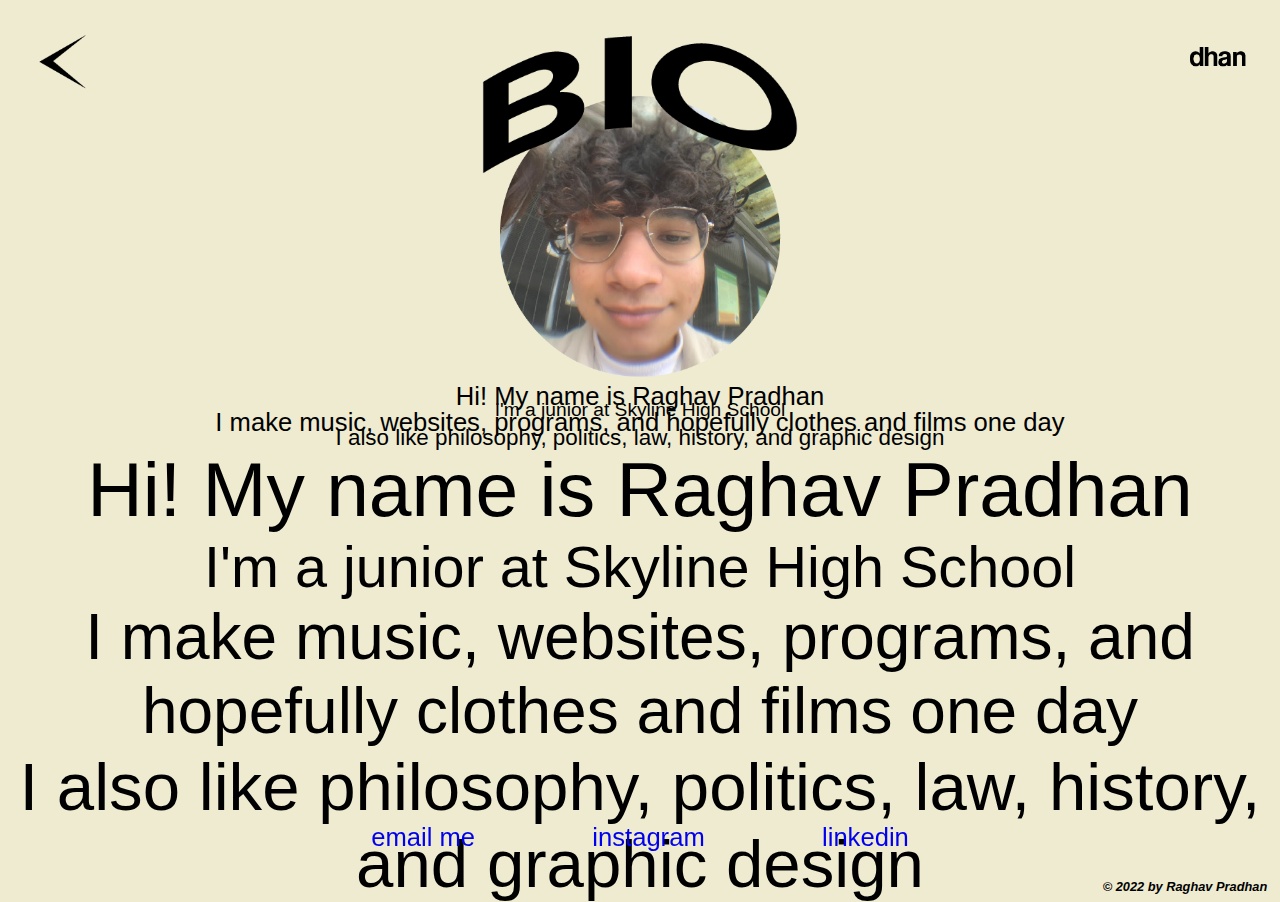
<file: bio.html>
<!DOCTYPE html>

<html lang="en">
    <head>
        <meta charset="UTF-8">
        <meta name="viewport" content="width=device-width, initial-scale=1.0">
        <link href="https://cdn.jsdelivr.net/npm/bootstrap@5.2.0/dist/css/bootstrap.min.css" rel="stylesheet" integrity="sha384-gH2yIJqKdNHPEq0n4Mqa/HGKIhSkIHeL5AyhkYV8i59U5AR6csBvApHHNl/vI1Bx" crossorigin="anonymous">
        <script src="https://cdn.jsdelivr.net/npm/bootstrap@5.2.0/dist/js/bootstrap.bundle.min.js" integrity="sha384-A3rJD856KowSb7dwlZdYEkO39Gagi7vIsF0jrRAoQmDKKtQBHUuLZ9AsSv4jD4Xa" crossorigin="anonymous"></script>
        <link href="styles.css" rel="stylesheet">
        <link href="queries.css" rel="stylesheet">
        <title>BIO</title>
    </head>
    <body class="beige">
        <div class="header">
            <a href="index.html" class="backbutton"><img src="images/backbutton-05.png" style="width: 100%"></a>
            <img src="images/dhanlogo-05.png" class="dhanlogo">
        </div>
        <p class="copyright">© 2022 by Raghav Pradhan</p>
        
        <div class="title">
            <img src="images/bio-05.png" class="titletext">
            <img src="images/me-05.png" class="me">
        </div>

        <div class="bio">
            <div class="d-none d-md-block">
                <p style="font-size:2vw; line-height: 1.5vw">
                    Hi! My name is Raghav Pradhan</span>
                </p>
                <p style="font-size:1.5vw; line-height: 0.5vw">
                    I'm a junior at Skyline High School
                </p>
                <p style="font-size:2vw; line-height: 1.5vw">
                    I make music, websites, programs, and hopefully clothes and films one day
                </p>
                <p style="font-size:1.75vw; line-height: 1vw">
                    I also like philosophy, politics, law, history, and graphic design
                </p>
            </div>
            <div class="d-block d-md-none">
                <p style="font-size:6vw">
                    Hi! My name is Raghav Pradhan</span>
                </p>
                <p style="font-size:4.5vw">
                    I'm a junior at Skyline High School
                </p>
                <p style="font-size:5vw">
                    I make music, websites, programs, and hopefully clothes and films one day
                </p>
                <p style="font-size:5.25vw">
                    I also like philosophy, politics, law, history, and graphic design
                </p>
            </div>
            
            <div class="links">
                <a href="mailto:prad.raghav@gmail.com">email me</a>
                <a href="https://www.instagram.com/raghavpradhann/">instagram</a>
                <a href="https://www.linkedin.com/in/kanye-west-b31873201">linkedin</a>
            </div>
        </div>
    </body>
</html>
</file>
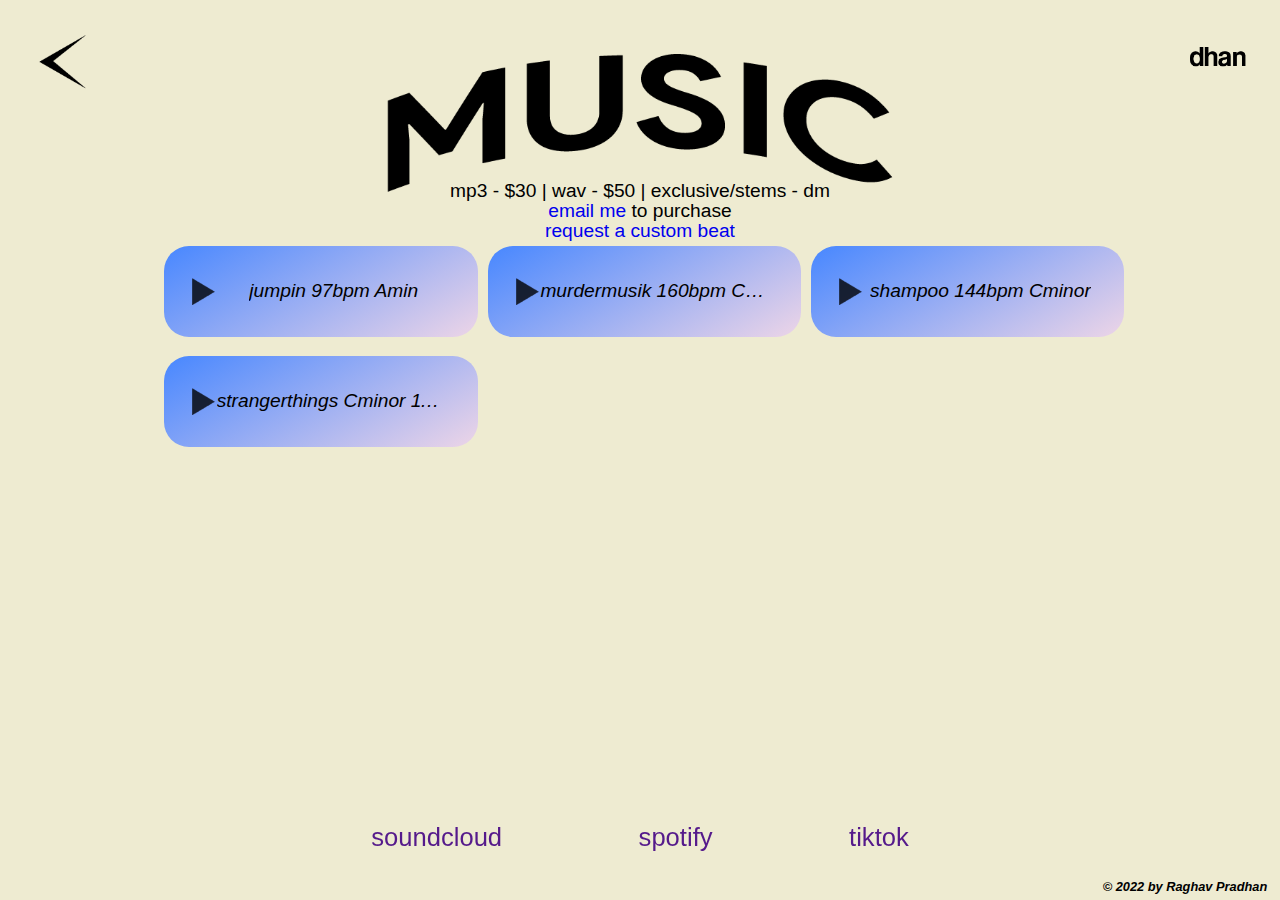
<file: music.html>
<!DOCTYPE html>

<html lang="en">
    <head>
        <meta charset="UTF-8">
        <meta name="viewport" content="width=device-width, initial-scale=1.0">
        <link href="https://cdn.jsdelivr.net/npm/bootstrap@5.2.0/dist/css/bootstrap.min.css" rel="stylesheet" integrity="sha384-gH2yIJqKdNHPEq0n4Mqa/HGKIhSkIHeL5AyhkYV8i59U5AR6csBvApHHNl/vI1Bx" crossorigin="anonymous">
        <script src="https://cdn.jsdelivr.net/npm/bootstrap@5.2.0/dist/js/bootstrap.bundle.min.js" integrity="sha384-A3rJD856KowSb7dwlZdYEkO39Gagi7vIsF0jrRAoQmDKKtQBHUuLZ9AsSv4jD4Xa" crossorigin="anonymous"></script>
        <link href="styles.css" rel="stylesheet">
        <link href="queries.css" rel="stylesheet">
        <title>BIO</title>
    </head>
    <script src="music.js"></script>
    <link rel="icon" type="image/png" href="images/play-05.png">
    <body class="beige">
        <div class="header">
            <a href="index.html" class="backbutton"><img src="images/backbutton-05.png" style="width: 100%"></a>
            <img src="images/dhanlogo-05.png" class="dhanlogo">
        </div>
        <p class="copyright">© 2022 by Raghav Pradhan</p>
        
        <div class="title">
            <img src="images/music-05.png" class="titletext" style="margin-bottom: -15%">
        </div>
        <div class="bio">
            <span style="font-size: 1.5vw; line-height: 1.5vw">
                mp3 - $30 | wav - $50 | exclusive/stems - dm <br>
                <a href="emailto:prad.raghav@gmail.com">email me</a> to purchase <br>
                <a href="emailto:prad.raghav@gmail.com">request a custom beat</a>
            </span>

        <div class="scroll_interface" id="trackbox">

        </div>
        <div class="links">
            <a href="">soundcloud</a>
            <a href="">spotify</a>
            <a href="">tiktok</a>
        </div>
    </body>
</html>
</file>
<file: styles.css>
@import url('https://fonts.googleapis.com/css2?family=Inconsolata:wght@300;500;700&family=Source+Sans+Pro:wght@700;900&display=swap');

* {
    box-sizing: border-box;
    margin: 0;
    padding: 0;
}

body {
    overflow: hidden;
}

.showcase video {
    position: absolute;
    top: 0;
    left: 0;
    width: 100%;
    height: 100%;
    object-fit: cover;
    z-index: 0;
}

.menu {
    position: relative;
    top: 0;
    left: 0;
    right: 0;
    width: 100%;
    min-height: 100vh;
    z-index: 1;
    padding: 100px;
    justify-content: space-between;
    display: flex;
    padding-left:50%;
    align-items: center;
    color:black;
    padding-bottom: 0.25rem;
}

.menu a {
    font-family: 'Product Sans', sans-serif;
    font-weight: 800;
    font-size: 2em;
    display: inline-block;
    padding: 10px;
    text-decoration: none;
    color:black;
    text-transform: uppercase;
}

.menu a:hover {
    text-decoration: underline;
    text-underline-offset: 5px;
}

.menu li {
    list-style:none;
}

.title {
    position: relative;
    display: flex;
    flex-direction: column;
    align-items: center;
    margin-left: auto;
    margin-right: auto;
    margin-top: auto;
    height: 50%;
    width: 30%;
    padding: 0.5em 2em;
}

.titletext {
    margin-left: -30%;
    margin-right: -30%;
    margin-bottom: -40%;
    width: 250%;
    z-index: 1;
}

.me {
    width: 90%;
}

.beige {
    background-color: #EEEBD1;
}

.header {
    position: relative;
    display: flex;
    justify-content: space-between;
    align-items: center;
    height: 20%;
    width: 100%;
    min-height: 50px;
    padding: 2em;
    margin-top: 0%;
    margin-bottom: -8%;
}

.backbutton {
    width: 5%;
}

.dhanlogo {
    width: 5%;
    margin-top: -1%;
}

.bio {
    position: relative;
    text-align: center;
    display: block;
    padding: 0em;
    margin-left: auto;
    margin-right: auto;
    font-family: 'Consolas', sans-serif;
}

.links {
    display: flex;
    position: fixed;
    bottom: 5%;
    left: 0;
    right: 0;
    margin-top: auto;
    margin-left: auto;
    margin-right: auto;
    margin-bottom: 0em;
    width: 50%;
    justify-content: space-between;
    align-items: end;
    padding: 2em;
    padding-bottom: 0.1em;
    font-size: 2vw;
}

a {
    text-decoration: none;
}

.copyright {
    position: absolute;
    margin-top: -50%;
    text-align: right;
    bottom: 0em;
    right: 1em;
    font-family: 'Consolas', sans-serif;
    font-weight: bold;
    font-style: italic;
    font-size: 1vw;
    z-index: 10;
    padding: 0.5em 0em;
    margin: 0em;
}

.scroll_interface {
    display: grid;
    grid-template-columns: repeat(3, 1fr);
    gap: 10px;
    grid-auto-rows: 100px;
    margin-left: auto;
    margin-right: auto;
    width: 75%;
    height: 40%;
}

.beat_interface {
    display: flex;
    align-items: center;
    background: rgb(71,135,255);
    background: linear-gradient(150deg, rgba(71,135,255,1) 0%, rgba(237,213,231,1) 100%);
    box-shadow: 0.1em;
    border-radius: 25px;
    padding: 2em;
    margin: 0.3em;
    font-size: 1.1vw;
    font-style: italic;
    width: 100%;
    white-space: nowrap;
    overflow: hidden;
    text-overflow: ellipsis;
}

.playbutton { 
    width: 10%;
    padding: 1em;
    padding-left: 0em;
    opacity: 0.8;
    justify-self: left;
    background: url(images/play-05.png) no-repeat; 
    background-size: contain;
    border: none;
    outline: none;
} 

.playbutton:hover {
    opacity:1;
}
</file>
<file: queries.css>
@media screen and (max-width: 800px) {
    /* Home page */
    .menu a {
        padding: 1em 0em;
        font-size: 8vw;
    }

    /* Bio */
    .title {
        width: 60%;
        margin-left: auto;
        margin-right: auto;
        justify-content: center;
    }

    .backbutton {
        width: 15%;
    }

    .dhanlogo {
        width: 15%;
    }

    .titletext {
        margin-left: -40%;
        margin-right: -40%;
        padding: 0;
        margin-bottom: -40%;
        width: 210%;
    }

    .bio {
        padding: 10%;
    }

    /* Global */
    .links {
        display: flex;
        position: fixed;
        bottom: 5%;
        left: 0;
        right: 0;
        width: 80%;
        padding: 0.5em;
        padding-bottom: 0.3em;
        font-size: 4vw;
    }
}
</file>
